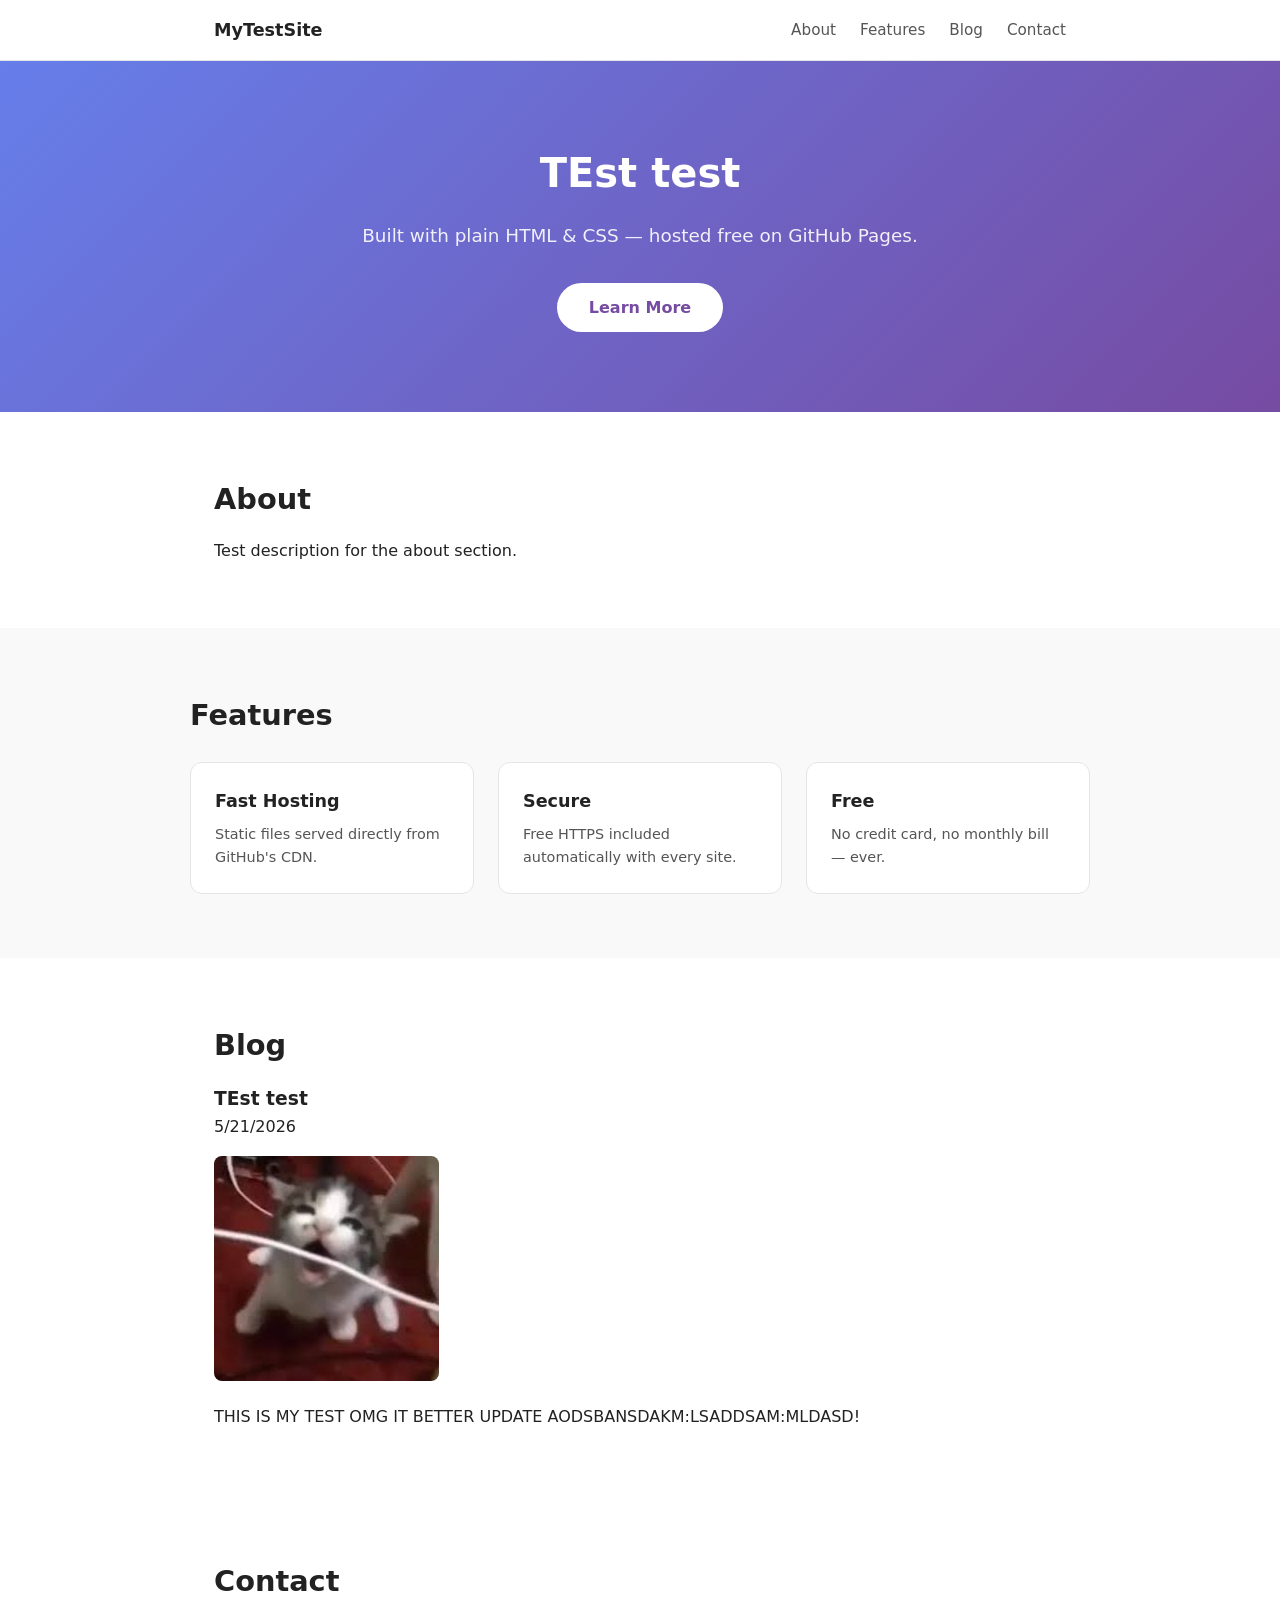
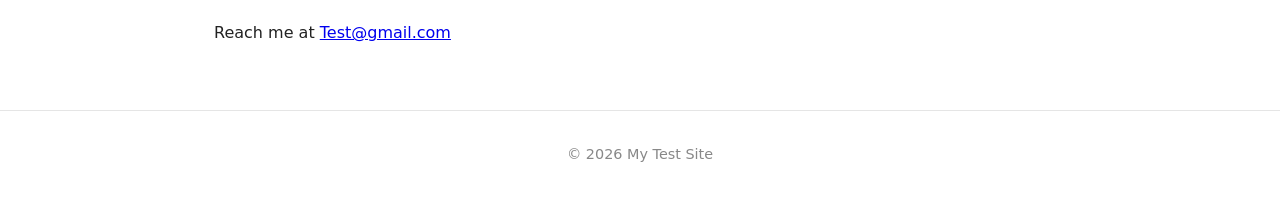
<file: index.html>
<!DOCTYPE html>
<html lang="en">
<head>
  <meta charset="UTF-8" />
  <meta name="viewport" content="width=device-width, initial-scale=1.0" />
  <title>My Test Site</title>
  <link rel="stylesheet" href="style.css" />
</head>
<body>

  <header>
    <nav>
      <span class="logo">MyTestSite</span>
      <ul>
        <li><a href="#about">About</a></li>
        <li><a href="#features">Features</a></li>
        <li><a href="#blog">Blog</a></li>
        <li><a href="#contact">Contact</a></li>
      </ul>
    </nav>
  </header>

  <section class="hero">
    <h1 id="hero-title">Loading...</h1>
    <p id="hero-subtitle">Loading...</p>
    <a href="#about" class="btn">Learn More</a>
  </section>

  <section id="about" class="section">
    <h2>About</h2>
    <p id="about-text">Loading...</p>
  </section>

  <section id="features" class="section alt">
    <h2>Features</h2>
    <div class="cards" id="features-container"></div>
  </section>

  <section id="blog" class="section">
    <h2>Blog</h2>
    <div id="blog-container"></div>
  </section>

  <section id="contact" class="section">
    <h2>Contact</h2>
    <p>Reach me at <a id="contact-email" href="mailto:">Loading...</a></p>
  </section>

  <footer>
    <p id="footer-text">Loading...</p>
  </footer>

  <script>
    fetch('content.json')
      .then(response => response.json())
      .then(data => {
        // 1. Populate standard text fields
        document.getElementById('hero-title').innerText = data.hero.title;
        document.getElementById('hero-subtitle').innerText = data.hero.subtitle;
        document.getElementById('about-text').innerText = data.aboutText;
        document.getElementById('footer-text').innerText = data.footerText;
        
        // 2. Populate the contact email and href link
        const emailEl = document.getElementById('contact-email');
        emailEl.innerText = data.contactEmail;
        emailEl.href = `mailto:${data.contactEmail}`;

        // 3. Dynamically build the Feature Cards
        const featuresContainer = document.getElementById('features-container');
        data.features.forEach(feature => {
          const card = document.createElement('div');
          card.className = 'card';
          card.innerHTML = `
            <h3>${feature.title}</h3>
            <p>${feature.description}</p>
          `;
          featuresContainer.appendChild(card);
        });
      })
      .catch(error => console.error('Error loading content:', error));

    // Fetch and display blog posts
    fetch('blog.json')
      .then(response => response.json())
      .then(data => {
        const container = document.getElementById('blog-container');
        if (data.posts && data.posts.length > 0) {
          data.posts.forEach(post => {
            const postEl = document.createElement('article');
            postEl.className = 'blog-post';
            postEl.innerHTML = `
              <h3>${post.title}</h3>
              <div class="blog-post-date">${new Date(post.date).toLocaleDateString()}</div>
              ${post.image ? `<img src="${post.image}" alt="${post.title}" style="max-width: 100%; height: auto; margin: 1rem 0; border-radius: 8px;">` : ''}
              <p>${post.body}</p>
            `;
            container.appendChild(postEl);
          });
        }
      })
      .catch(error => console.error('Error loading blog posts:', error));
  </script>

</body>
</html>
</file>
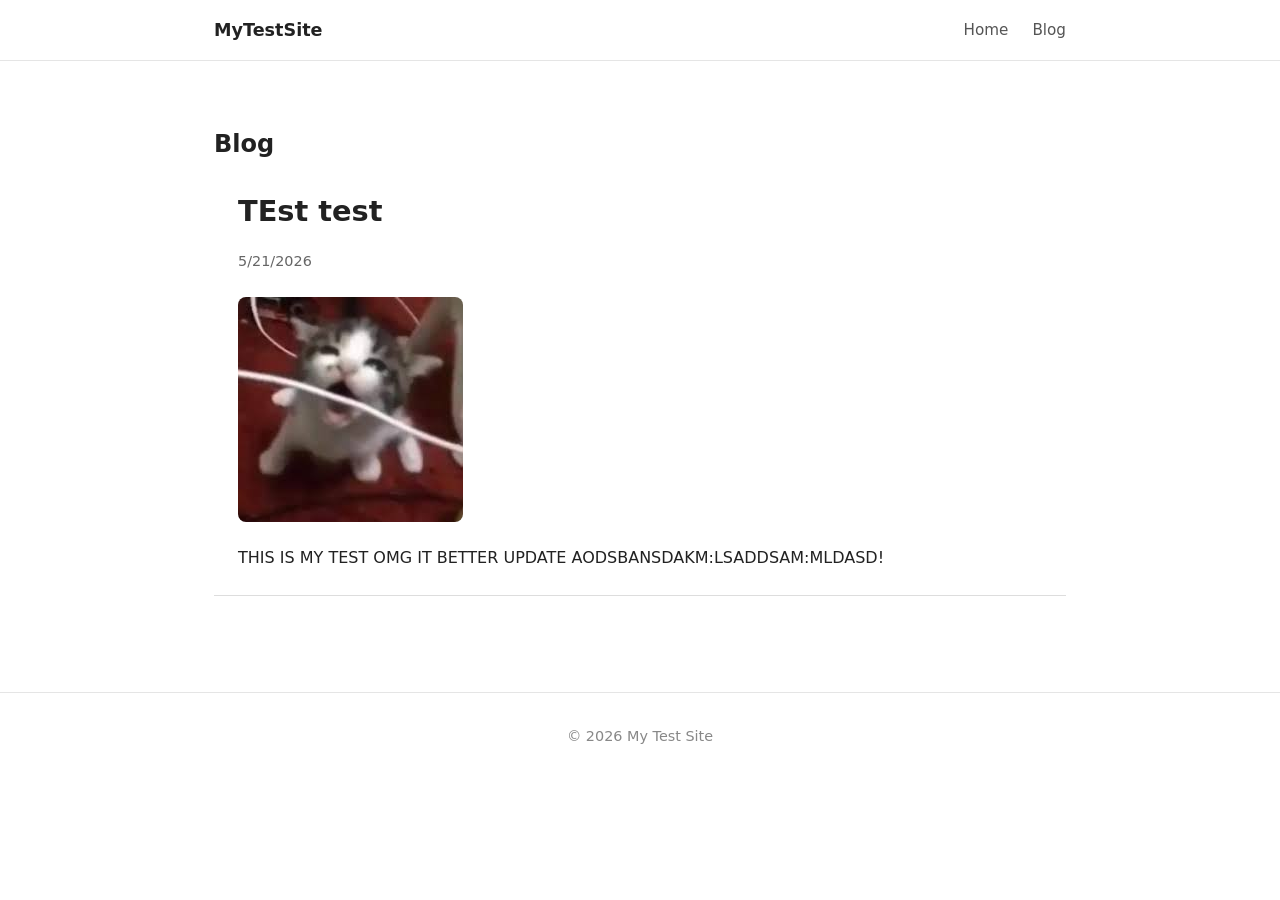
<file: blog.html>
<!DOCTYPE html>
<html lang="en">
<head>
  <meta charset="UTF-8" />
  <meta name="viewport" content="width=device-width, initial-scale=1.0" />
  <title>Blog - My Test Site</title>
  <link rel="stylesheet" href="style.css" />
  <style>
    .blog-post {
      margin-bottom: 2rem;
      padding: 1.5rem;
      border-bottom: 1px solid #ddd;
    }
    .blog-post img {
      max-width: 100%;
      height: auto;
      margin: 1rem 0;
      border-radius: 8px;
    }
    .blog-post-date {
      color: #666;
      font-size: 0.9rem;
      margin: 0.5rem 0;
    }
  </style>
</head>
<body>

  <header>
    <nav>
      <span class="logo">MyTestSite</span>
      <ul>
        <li><a href="index.html">Home</a></li>
        <li><a href="blog.html">Blog</a></li>
      </ul>
    </nav>
  </header>

  <section class="section">
    <h1>Blog</h1>
    <div id="blog-container"></div>
  </section>

  <footer>
    <p id="footer-text">Loading...</p>
  </footer>

  <script>
    // Fetch and display footer from main content
    fetch('content.json')
      .then(response => response.json())
      .then(data => {
        document.getElementById('footer-text').innerText = data.footerText;
      })
      .catch(error => console.error('Error loading footer:', error));

    // Fetch and display blog posts
    fetch('blog.json')
      .then(response => response.json())
      .then(data => {
        const container = document.getElementById('blog-container');
        data.posts.forEach(post => {
          const postEl = document.createElement('article');
          postEl.className = 'blog-post';
          postEl.innerHTML = `
            <h2>${post.title}</h2>
            <div class="blog-post-date">${new Date(post.date).toLocaleDateString()}</div>
            ${post.image ? `<img src="${post.image}" alt="${post.title}">` : ''}
            <p>${post.body}</p>
          `;
          container.appendChild(postEl);
        });
      })
      .catch(error => console.error('Error loading blog posts:', error));
  </script>

</body>
</html>
</file>
<file: style.css>
* { margin: 0; padding: 0; box-sizing: border-box; }

body {
  font-family: system-ui, sans-serif;
  color: #222;
  line-height: 1.6;
}

/* Nav */
header {
  background: #fff;
  border-bottom: 1px solid #e5e5e5;
  position: sticky; top: 0;
}
nav {
  max-width: 900px; margin: 0 auto;
  padding: 1rem 1.5rem;
  display: flex; align-items: center; justify-content: space-between;
}
.logo { font-weight: 700; font-size: 1.1rem; }
nav ul { list-style: none; display: flex; gap: 1.5rem; }
nav a { text-decoration: none; color: #555; font-size: 0.95rem; }
nav a:hover { color: #000; }

/* Hero */
.hero {
  background: linear-gradient(135deg, #667eea 0%, #764ba2 100%);
  color: #fff;
  text-align: center;
  padding: 5rem 1.5rem;
}
.hero h1 { font-size: 2.5rem; margin-bottom: 1rem; }
.hero p  { font-size: 1.15rem; opacity: 0.9; margin-bottom: 2rem; }
.btn {
  display: inline-block;
  background: #fff; color: #764ba2;
  padding: 0.75rem 2rem;
  border-radius: 30px;
  text-decoration: none;
  font-weight: 600;
}
.btn:hover { opacity: 0.9; }

/* Sections */
.section { max-width: 900px; margin: 0 auto; padding: 4rem 1.5rem; }
.section h2 { font-size: 1.8rem; margin-bottom: 1rem; }
.section.alt { background: #f9f9f9; max-width: 100%; }
.section.alt > * { max-width: 900px; margin-inline: auto; }

/* Cards */
.cards {
  display: grid;
  grid-template-columns: repeat(auto-fit, minmax(200px, 1fr));
  gap: 1.5rem; margin-top: 1.5rem;
}
.card {
  background: #fff; border: 1px solid #e5e5e5;
  border-radius: 12px; padding: 1.5rem;
}
.card h3 { font-size: 1.1rem; margin-bottom: 0.5rem; }
.card p  { font-size: 0.9rem; color: #555; }

/* Footer */
footer {
  text-align: center; padding: 2rem;
  font-size: 0.9rem; color: #888;
  border-top: 1px solid #e5e5e5;
}
</file>
